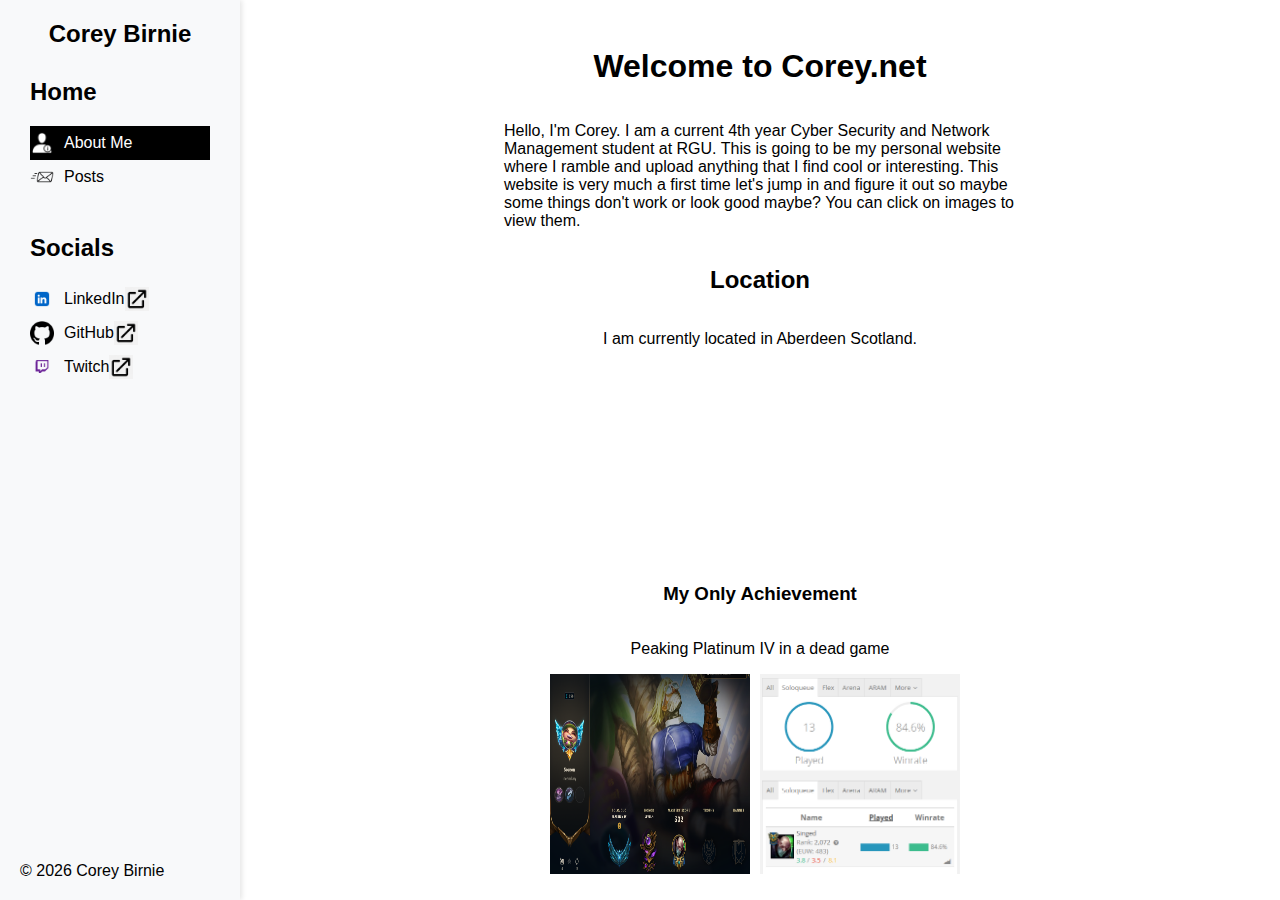
<file: index.html>
<!DOCTYPE html>
<html lang="en">
<head>
<meta charset="UTF-8">
<meta name="viewport" content="width=device-width, initial-scale=1.0">
<title>corey.net </title>
<link rel="stylesheet" href="assets/css/styles.css">
<link rel="icon" href="assets/images/favicon.ico" type="image/x-icon">
</head>
<body>

<div class="container">
    <div class="left-column">
        <h1>Corey Birnie</h1>
        <div class="list-container">
            <div class="section">
                <h2>Home</h2>
                <a href="/index.html" class="link active">
                    <img src="assets/images/aboutme-icon.png" alt="About Me Icon">
                    <span>About Me</span>
                </a>
                <a href="pages/posts.html" class="link">  
                    <img src="assets/images/posts-icon.png" alt="Posts Icon">
                    <span>Posts</span>
                </a>
                <!-- You can add more links here -->
            </div>
            <div class="section">
                <h2>Socials</h2>
                <a href="https://www.linkedin.com/in/corey-birnie/" class="link">
                    <img src="assets/images/linkedin-logo.png" alt="LinkedIn Icon">
                    <span>LinkedIn</span>
                    <img src="assets/images/hyperlink-icon.png" alt="Hyperlink Icon" class="hyperlink-icon">
                </a>
                <a href="https://github.com/Birnie5" class="link">
                    <img src="assets/images/github-logo.png" alt="GitHub Icon">
                    <span>GitHub</span>
                    <img src="assets/images/hyperlink-icon.png" alt="Hyperlink Icon" class="hyperlink-icon">
                </a>
				<a href="https://www.twitch.tv/osouron" class="link">
                    <img src="assets/images/twitch-logo.png" alt="Twitch Icon">
                    <span>Twitch</span>
                    <img src="assets/images/hyperlink-icon.png" alt="Hyperlink Icon" class="hyperlink-icon">
                </a>
                <!-- You can add more links here -->
            </div>
        </div>
        <div id="copyright"></div> 
    </div>
    <div class="content">
        <h1>Welcome to Corey.net</h1>
        <p>Hello, I'm Corey. I am a current 4th year Cyber Security and Network Management student at RGU. This is going to be my personal website where I ramble and upload anything that I find cool or interesting. This website is very much a first time let's jump in and figure it out so maybe some things don't work or look good maybe? You can click on images to view them.</p>
		<h2>Location</h2>
		<p>I am currently located in Aberdeen Scotland.</p>
		<iframe src="https://www.google.com/maps/embed?pb=!1m18!1m12!1m3!1d69255.84286992466!2d-2.2074272225272478!3d57.149967367830776!2m3!1f0!2f0!3f0!3m2!1i1024!2i768!4f13.1!3m3!1m2!1s0x4884054c1fd77549%3A0xe8bb05da5cf4c472!2sAberdeen!5e0!3m2!1sen!2suk!4v1696975388629!5m2!1sen!2suk" width="400" height="200" style="border:0;" allowfullscreen="" loading="lazy" referrerpolicy="no-referrer-when-downgrade"></iframe>
		<h3>My Only Achievement</h3>
		<p>Peaking Platinum IV in a dead game</p>
		<div class="image-container">
		<img src="assets/images/stats.png" alt="Rank" class="profile-pic">
		<img src="assets/images/peak.png" alt="Stats" class="profile-pic">
		</div>
    </div>
</div>

<script src="scripts/script.js"></script>

</body>
</html>
</file>
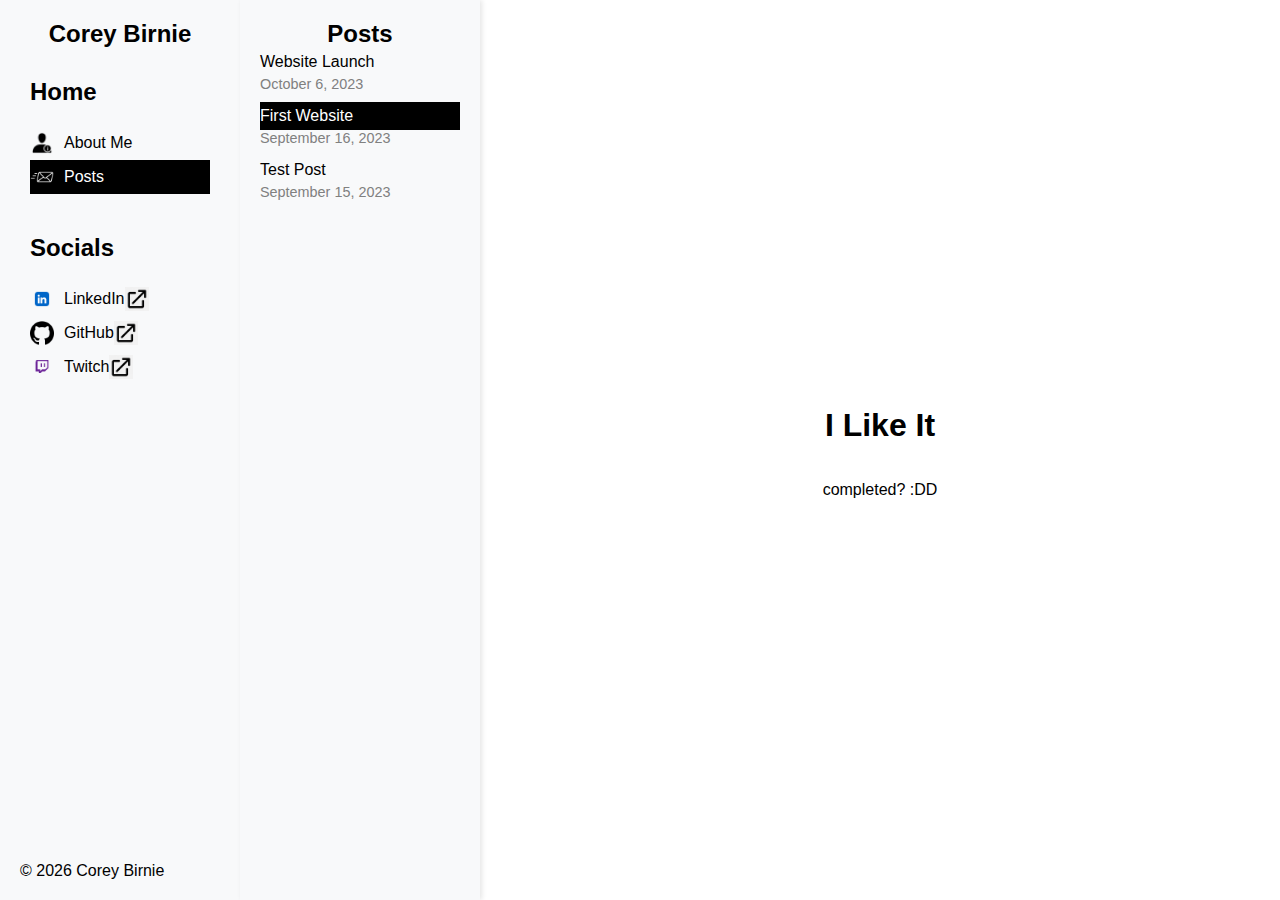
<file: pages/firstwebsite.html>
<!DOCTYPE html>
<html lang="en">
<head>
<meta charset="UTF-8">
<meta name="viewport" content="width=device-width, initial-scale=1.0">
<title>First Website</title>
<link rel="stylesheet" href="../assets/css/styles.css">
<link rel="icon" href="../assets/images/favicon.ico" type="image/x-icon">
</head>
<body>

<div class="container">
    <div class="left-column">
        <h1>Corey Birnie</h1>
        <div class="list-container">
            <div class="section">
                <h2>Home</h2>
                <a href="../index.html" class="link"> 
                    <img src="../assets/images/aboutme-icon.png" alt="About Me Icon">
                    <span>About Me</span>
                </a>
                <a href="../pages/posts.html" class="link active"> 
                    <img src="../assets/images/posts-icon.png" alt="Posts Icon">
                    <span>Posts</span>
                </a>
                <!-- You can add more links here -->
            </div>
            <div class="section">
                <h2>Socials</h2>
                <a href="https://www.linkedin.com/in/corey-birnie/" class="link">
                    <img src="../assets/images/linkedin-logo.png" alt="LinkedIn Icon">
                    <span>LinkedIn</span>
                    <img src="../assets/images/hyperlink-icon.png" alt="Hyperlink Icon" class="hyperlink-icon">
                </a>
                <a href="https://github.com/Birnie5" class="link">
                    <img src="../assets/images/github-logo.png" alt="GitHub Icon">
                    <span>GitHub</span>
                    <img src="../assets/images/hyperlink-icon.png" alt="Hyperlink Icon" class="hyperlink-icon">
                </a>
				<a href="https://www.twitch.tv/osouron" class="link">
                    <img src="../assets/images/twitch-logo.png" alt="Twitch Icon">
                    <span>Twitch</span>
                    <img src="../assets/images/hyperlink-icon.png" alt="Hyperlink Icon" class="hyperlink-icon">
                </a>
                <!-- You can add more links here -->
            </div>
        </div>
        <div id="copyright"></div> 
    </div>
    <div class="posts-column">
        <h1>Posts</h1>
		<div class="post-item">
			<a href="../pages/Website Launch.html" class="link">Website Launch</a>
			<span class="post-date">October 6, 2023</span>
		</div>
        <div class="post-item">
            <a href="../pages/firstwebsite.html" class="link active">First Website</a>
            <span class="post-date">September 16, 2023</span>
        </div>
        <div class="post-item">
            <a href="../pages/Testpost.html" class="link">Test Post</a>
            <span class="post-date">September 15, 2023</span>
        </div>
        <!-- ... (repeat this pattern for other posts) -->
    </div>
    <div class="content">
        <h1>I Like It</h1>
        <p>completed? :DD</p>
    </div>
</div>

<script src="../scripts/script.js"></script>

</body>
</html>
</file>
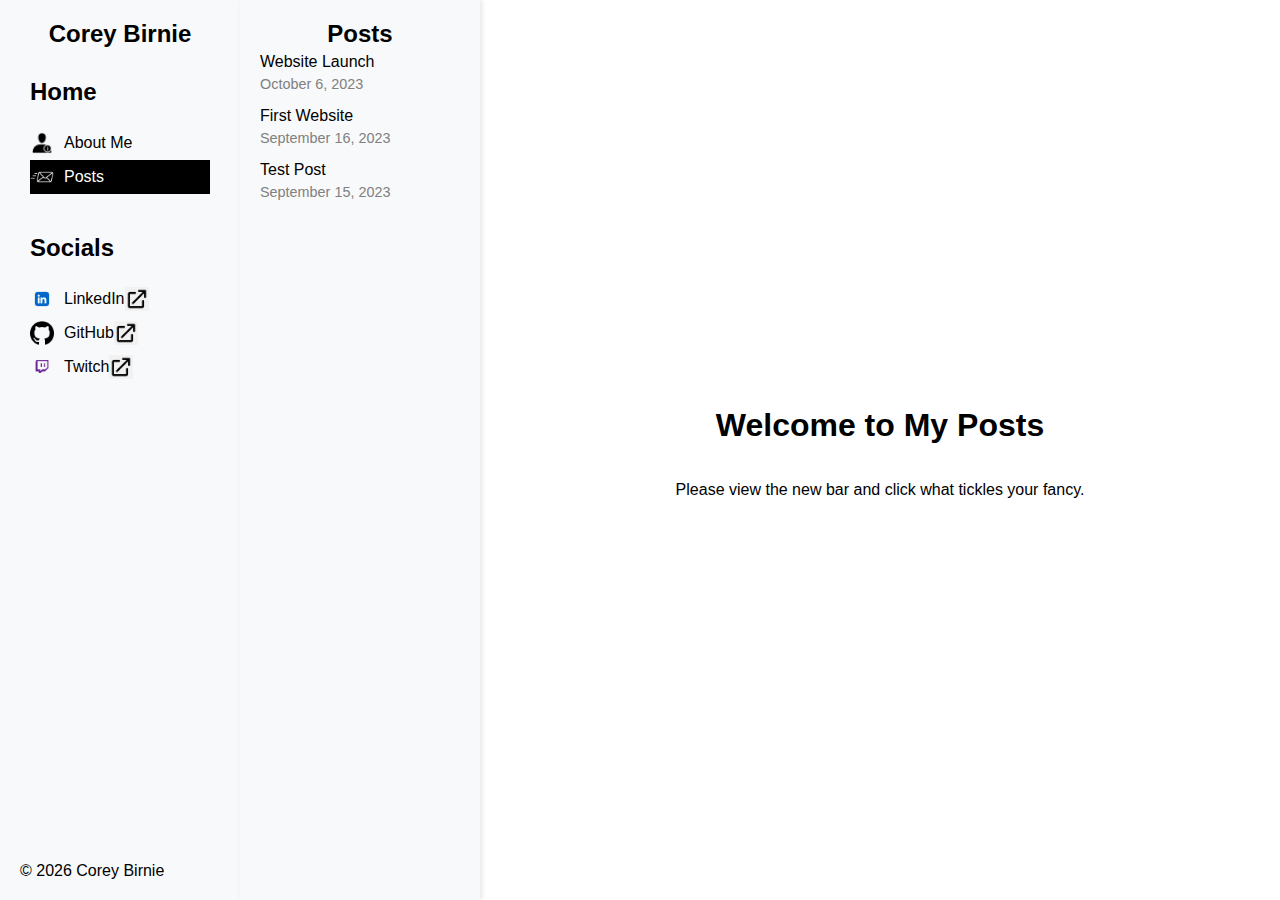
<file: pages/posts.html>
<!DOCTYPE html>
<html lang="en">
<head>
<meta charset="UTF-8">
<meta name="viewport" content="width=device-width, initial-scale=1.0">
<title>Posts</title>
<link rel="stylesheet" href="../assets/css/styles.css">
<link rel="icon" href="../assets/images/favicon.ico" type="image/x-icon">
</head>
<body>

<div class="container">
    <div class="left-column">
        <h1>Corey Birnie</h1>
        <div class="list-container">
            <div class="section">
                <h2>Home</h2>
                <a href="../index.html" class="link"> 
                    <img src="../assets/images/aboutme-icon.png" alt="About Me Icon">
                    <span>About Me</span>
                </a>
                <a href="../pages/posts.html" class="link active"> 
                    <img src="../assets/images/posts-icon.png" alt="Posts Icon">
                    <span>Posts</span>
                </a>
                <!-- You can add more links here -->
            </div>
            <div class="section">
                <h2>Socials</h2>
                <a href="https://www.linkedin.com/in/corey-birnie/" class="link">
                    <img src="../assets/images/linkedin-logo.png" alt="LinkedIn Icon">
                    <span>LinkedIn</span>
                    <img src="../assets/images/hyperlink-icon.png" alt="Hyperlink Icon" class="hyperlink-icon">
                </a>
                <a href="https://github.com/Birnie5" class="link">
                    <img src="../assets/images/github-logo.png" alt="GitHub Icon">
                    <span>GitHub</span>
                    <img src="../assets/images/hyperlink-icon.png" alt="Hyperlink Icon" class="hyperlink-icon">
                </a>
				<a href="https://www.twitch.tv/osouron" class="link">
                    <img src="../assets/images/twitch-logo.png" alt="Twitch Icon">
                    <span>Twitch</span>
                    <img src="../assets/images/hyperlink-icon.png" alt="Hyperlink Icon" class="hyperlink-icon">
                </a>
                <!-- You can add more links here -->
            </div>
        </div>
        <div id="copyright"></div> 
    </div>
    <div class="posts-column">
        <h1>Posts</h1>
		<div class="post-item">
			<a href="../pages/Website Launch.html" class="link">Website Launch</a>
			<span class="post-date">October 6, 2023</span>
		</div>
		<div class="post-item">
			<a href="../pages/firstwebsite.html" class="link">First Website</a>
			<span class="post-date">September 16, 2023</span>
		</div>
		<div class="post-item">
			<a href="../pages/Testpost.html" class="link">Test Post</a>
			<span class="post-date">September 15, 2023</span>
		</div>
        <!-- ... (repeat this pattern for other posts) -->
    </div>
    <div class="content">
        <h1>Welcome to My Posts</h1>
        <p>Please view the new bar and click what tickles your fancy.</p>
    </div>
</div>

<script src="../scripts/script.js"></script>

</body>
</html>
</file>
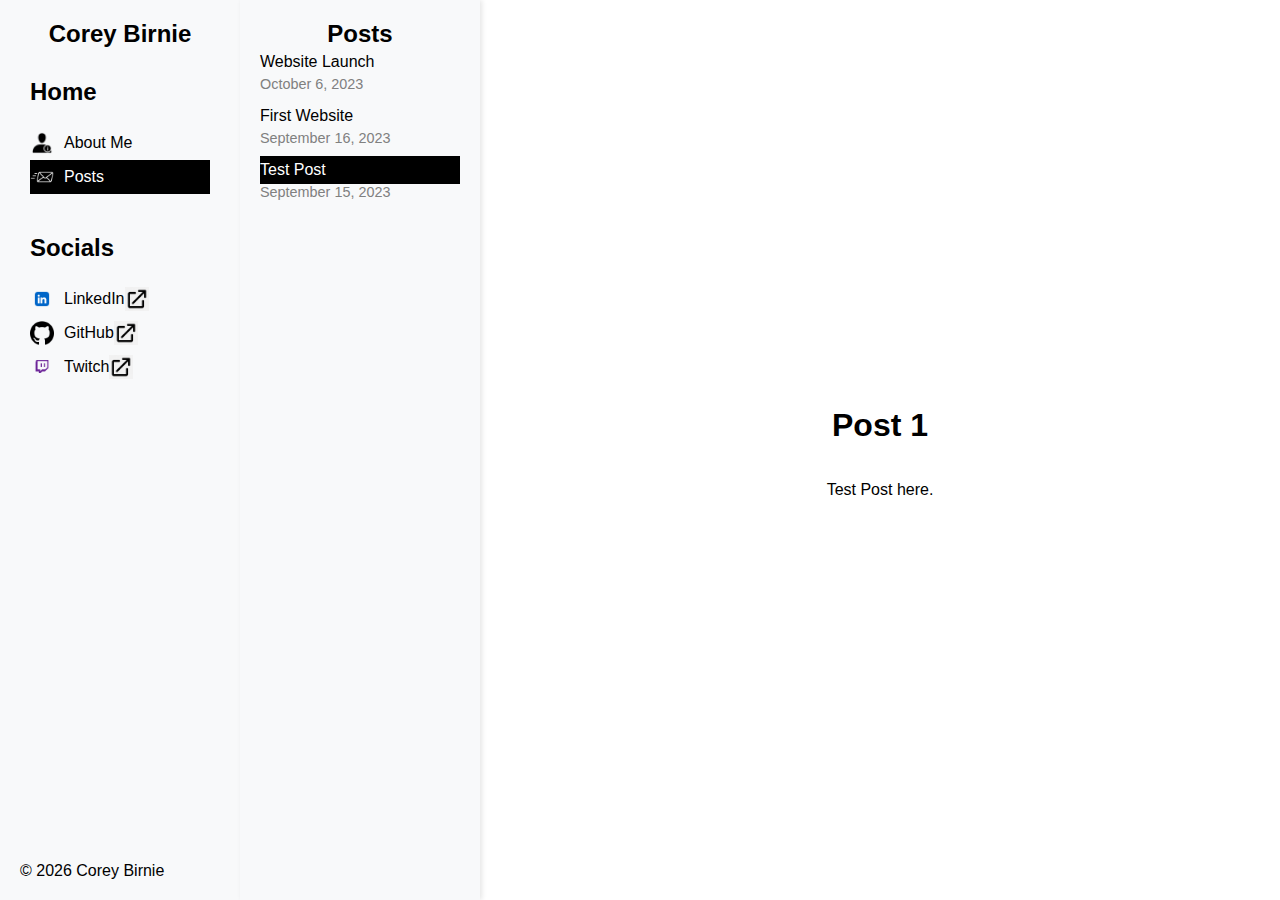
<file: pages/Testpost.html>
<!DOCTYPE html>
<html lang="en">
<head>
<meta charset="UTF-8">
<meta name="viewport" content="width=device-width, initial-scale=1.0">
<title>Test Post</title>
<link rel="stylesheet" href="../assets/css/styles.css">
<link rel="icon" href="../assets/images/favicon.ico" type="image/x-icon">
</head>
<body>

<div class="container">
    <div class="left-column">
        <h1>Corey Birnie</h1>
        <div class="list-container">
            <div class="section">
                <h2>Home</h2>
                <a href="../index.html" class="link"> 
                    <img src="../assets/images/aboutme-icon.png" alt="About Me Icon">
                    <span>About Me</span>
                </a>
                <a href="../pages/posts.html" class="link active"> 
                    <img src="../assets/images/posts-icon.png" alt="Posts Icon">
                    <span>Posts</span>
                </a>
                <!-- You can add more links here -->
            </div>
            <div class="section">
                <h2>Socials</h2>
                <a href="https://www.linkedin.com/in/corey-birnie/" class="link">
                    <img src="../assets/images/linkedin-logo.png" alt="LinkedIn Icon">
                    <span>LinkedIn</span>
                    <img src="../assets/images/hyperlink-icon.png" alt="Hyperlink Icon" class="hyperlink-icon">
                </a>
                <a href="https://github.com/Birnie5" class="link">
                    <img src="../assets/images/github-logo.png" alt="GitHub Icon">
                    <span>GitHub</span>
                    <img src="../assets/images/hyperlink-icon.png" alt="Hyperlink Icon" class="hyperlink-icon">
                </a>
				<a href="https://www.twitch.tv/osouron" class="link">
                    <img src="../assets/images/twitch-logo.png" alt="Twitch Icon">
                    <span>Twitch</span>
                    <img src="../assets/images/hyperlink-icon.png" alt="Hyperlink Icon" class="hyperlink-icon">
                </a>
                <!-- You can add more links here -->
            </div>
        </div>
        <div id="copyright"></div> 
    </div>
    <div class="posts-column">
        <h1>Posts</h1>
		<div class="post-item">
			<a href="../pages/Website Launch.html" class="link">Website Launch</a>
			<span class="post-date">October 6, 2023</span>
		</div>
        <div class="post-item">
            <a href="../pages/firstwebsite.html" class="link">First Website</a>
            <span class="post-date">September 16, 2023</span>
        </div>
        <div class="post-item">
            <a href="../pages/Testpost.html" class="link active">Test Post</a>
            <span class="post-date">September 15, 2023</span>
        </div>
        <!-- ... (repeat this pattern for other posts) -->
    </div>
    <div class="content">
        <h1>Post 1</h1>
		<p>Test Post here.</p>
 </div>
</div>

<script src="../scripts/script.js"></script>

</body>
</html>
</file>
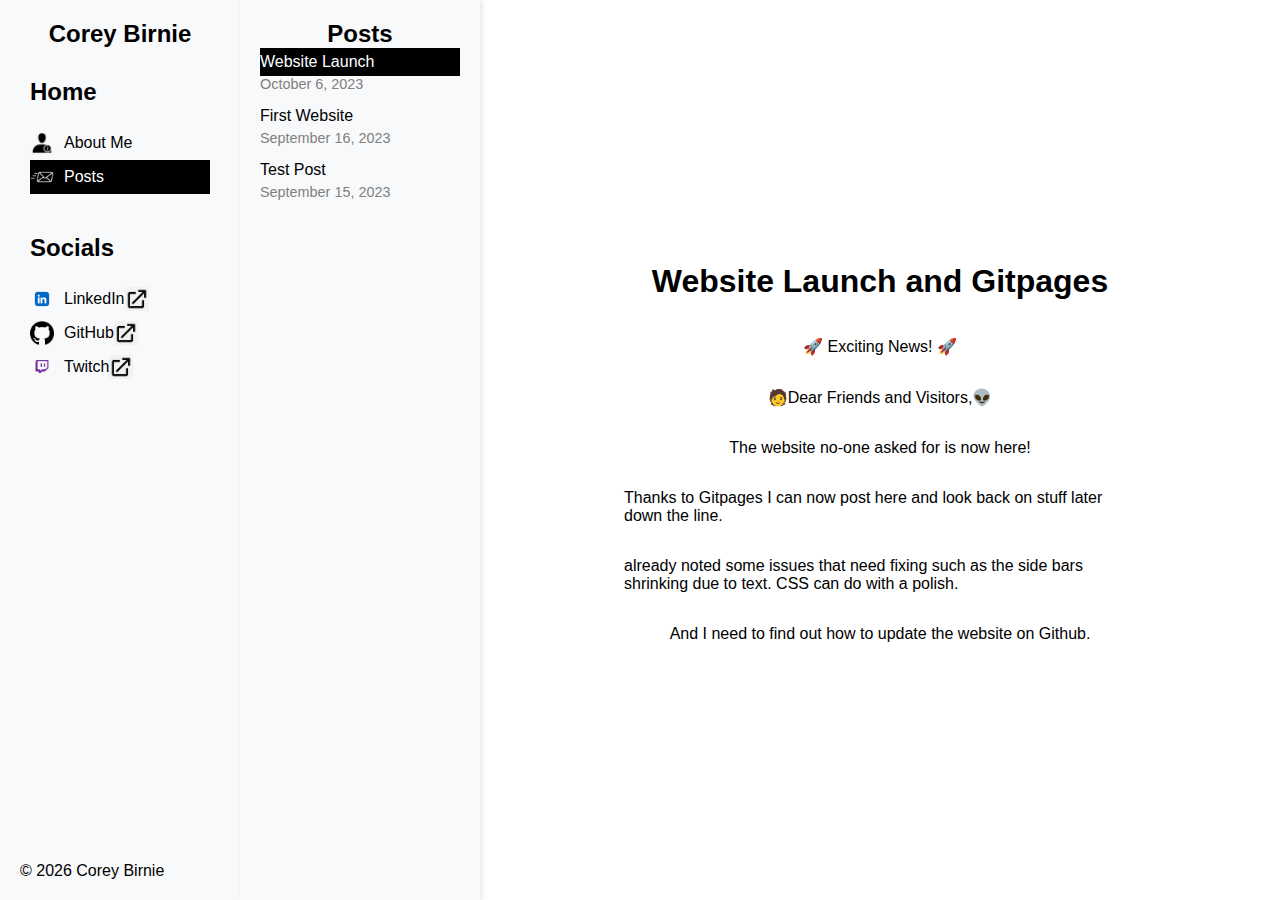
<file: pages/Website Launch.html>
<!DOCTYPE html>
<html lang="en">
<head>
<meta charset="UTF-8">
<meta name="viewport" content="width=device-width, initial-scale=1.0">
<title>Website Launch</title>
<link rel="stylesheet" href="../assets/css/styles.css">
<link rel="icon" href="../assets/images/favicon.ico" type="image/x-icon">
</head>
<body>

<div class="container">
    <div class="left-column">
        <h1>Corey Birnie</h1>
        <div class="list-container">
            <div class="section">
                <h2>Home</h2>
                <a href="../index.html" class="link"> 
                    <img src="../assets/images/aboutme-icon.png" alt="About Me Icon">
                    <span>About Me</span>
                </a>
                <a href="../pages/posts.html" class="link active"> 
                    <img src="../assets/images/posts-icon.png" alt="Posts Icon">
                    <span>Posts</span>
                </a>
                <!-- You can add more links here -->
            </div>
            <div class="section">
                <h2>Socials</h2>
                <a href="https://www.linkedin.com/in/corey-birnie/" class="link">
                    <img src="../assets/images/linkedin-logo.png" alt="LinkedIn Icon">
                    <span>LinkedIn</span>
                    <img src="../assets/images/hyperlink-icon.png" alt="Hyperlink Icon" class="hyperlink-icon">
                </a>
                <a href="https://github.com/Birnie5" class="link">
                    <img src="../assets/images/github-logo.png" alt="GitHub Icon">
                    <span>GitHub</span>
                    <img src="../assets/images/hyperlink-icon.png" alt="Hyperlink Icon" class="hyperlink-icon">
                </a>
				<a href="https://www.twitch.tv/osouron" class="link">
                    <img src="../assets/images/twitch-logo.png" alt="Twitch Icon">
                    <span>Twitch</span>
                    <img src="../assets/images/hyperlink-icon.png" alt="Hyperlink Icon" class="hyperlink-icon">
                </a>
                <!-- You can add more links here -->
            </div>
        </div>
        <div id="copyright"></div> 
    </div>
    <div class="posts-column">
        <h1>Posts</h1>
		<div class="post-item">
			<a href="../pages/Website Launch.html" class="link active">Website Launch</a>
			<span class="post-date">October 6, 2023</span>
		</div>
        <div class="post-item">
            <a href="../pages/firstwebsite.html" class="link">First Website</a>
            <span class="post-date">September 16, 2023</span>
        </div>
        <div class="post-item">
            <a href="../pages/Testpost.html" class="link">Test Post</a>
            <span class="post-date">September 15, 2023</span>
        </div>
        <!-- ... (repeat this pattern for other posts) -->
    </div>
    <div class="content">
        <h1>Website Launch and Gitpages</h1>
        <p>🚀 Exciting News! 🚀</p>

<p>🧑Dear Friends and Visitors,👽 </p>

<p>The website no-one asked for is now here!</p>

<p>Thanks to Gitpages I can now post here and look back on stuff later down the line.</p>

<p>already noted some issues that need fixing such as the side bars shrinking due to text. CSS can do with a polish.</p>

<p>And I need to find out how to update the website on Github.</p>
    </div>
</div>

<script src="../scripts/script.js"></script>

</body>
</html>
</file>
<file: assets/css/styles.css>
body, html {
    margin: 0;  /* Removes default margin */
    padding: 0;  /* Removes default padding */
    height: 100%;  /* Sets height to occupy full viewport */
    font-family: Arial, sans-serif;  /* Sets default font family */
}

.container {
    display: flex;  /* Enables flexbox layout */
    height: 100%;  /* Ensures container takes full viewport height */
}

.left-column, .posts-column {
    background-color: #f8f9fa;  /* Sets background color */
    width: 200px;  /* Fixes width */
    display: flex;  /* Enables flexbox layout */
    flex-direction: column;  /* Stacks children vertically */
    padding: 20px;  /* Adds internal space */
    box-shadow: 2px 0 5px rgba(0,0,0,0.1);  /* Adds a shadow effect */
    transition: transform 0.5s ease;  /* Smoothens transformation effects */
    flex-shrink: 0;  /* Prevents element from shrinking */
    flex-grow: 0;  /* Prevents element from growing */
}

.left-column h1, .posts-column h1 {
    margin: 0;  /* Removes default margin */
    font-size: 24px;  /* Sets font size */
    text-align: center;  /* Centers text horizontally */
}

.list-container {
    flex-grow: 1;  /* Allows element to occupy available vertical space */
    display: flex;  /* Enables flexbox layout */
    flex-direction: column;  /* Stacks children vertically */
    justify-content: flex-start;  /* Aligns children to the start vertically */
}

.section {
    padding: 10px;  /* Adds space inside the section */
}

.link {
    display: flex;  /* Enables flexbox layout for the links */
    align-items: center;  /* Vertically aligns items in the link */
    text-decoration: none;  /* Removes underlines from links */
    color: black;  /* Sets text color for the links */
    padding: 5px 0;  /* Adds vertical padding to the links */
}

.link img {
    width: 24px;  /* Sets width for link images */
    margin-right: 10px;  /* Adds right-margin to link images */
}

.content {
    flex-grow: 1;  /* Enables the content area to grow */
    padding: 20px;  /* Adds internal space */
    display: flex;  /* Enables flexbox layout */
    flex-direction: column;  /* Stacks children vertically */
    align-items: center;  /* Centers children horizontally */
    justify-content: center;  /* Centers children vertically */
    flex-shrink: 1;  /* Allows the content area to shrink */
    flex-grow: 1;  /* Allows the content area to grow */
}

.content h1, .content p {
    text-align: center;  /* Centers text horizontally */
}

.content p {
    text-align: left;
	word-wrap: break-word;  /* Breaks the text at the end of the line */
    overflow-wrap: break-word;  /* Breaks unbreakable text */
    max-width: 40vw;  /* Limits maximum width of the paragraph */	
}

@media screen and (max-width: 1200px) { 
    .left-column {
        transform: translateX(-220px);  /* Moves the left column out of view */
    }

    .posts-column {
        transform: translateX(-500px);  /* Moves the posts column out of view */
    }
}

.link.active {
    background-color: black;  /* Sets background color for active link */
    color: white;  /* Sets text color for active link */
}

.link.active span {
    color: white;  /* Sets text color inside span for active link */
}

.link.active img {
    filter: invert(100%);  /* Inverts colors for images in active link */
}

.post-item {
    margin-bottom: 10px;  /* Adds space below each post item */
}

.post-date {
    display: block;  /* Puts date on a new line */
    font-size: 0.9em;  /* Decreases font size for the date */
    color: gray;  /* Sets color for the date */
}

#profile-pic {
    width: 300px; /* Define width, can be adjusted */
    height: auto; /* Auto-height to maintain aspect ratio */
}

.image-container {
    display: flex; /* Use flexbox for layout */
    align-items: center; /* Center items vertically */
}

.profile-pic {
    cursor: zoom-in; /* Cursor shows zoom-in on hover */
    margin-right: 10px; /* Space to the right of image */
	height: 200px; /* Define height */
    width: 200px; /* Define width */
}

.zoom-overlay {
    position: fixed; /* Overlay position: fixed to viewport */
    top: 0; /* Align top of overlay to viewport */
    left: 0; /* Align left of overlay to viewport */
    width: 100%; /* Full width of viewport */
    height: 100%; /* Full height of viewport */
    background: rgba(0, 0, 0, 0.5); /* Semi-transparent black background */
    display: none; /* Initially hidden */
    justify-content: center; /* Center content horizontally */
    align-items: center; /* Center content vertically */
    cursor: zoom-out; /* Cursor indicates zoom-out on hover */
}

.zoom-overlay img {
    max-width: 90%; /* Limit max width to 90% of viewport */
    max-height: 90%; /* Limit max height to 90% of viewport */
}
</file>
